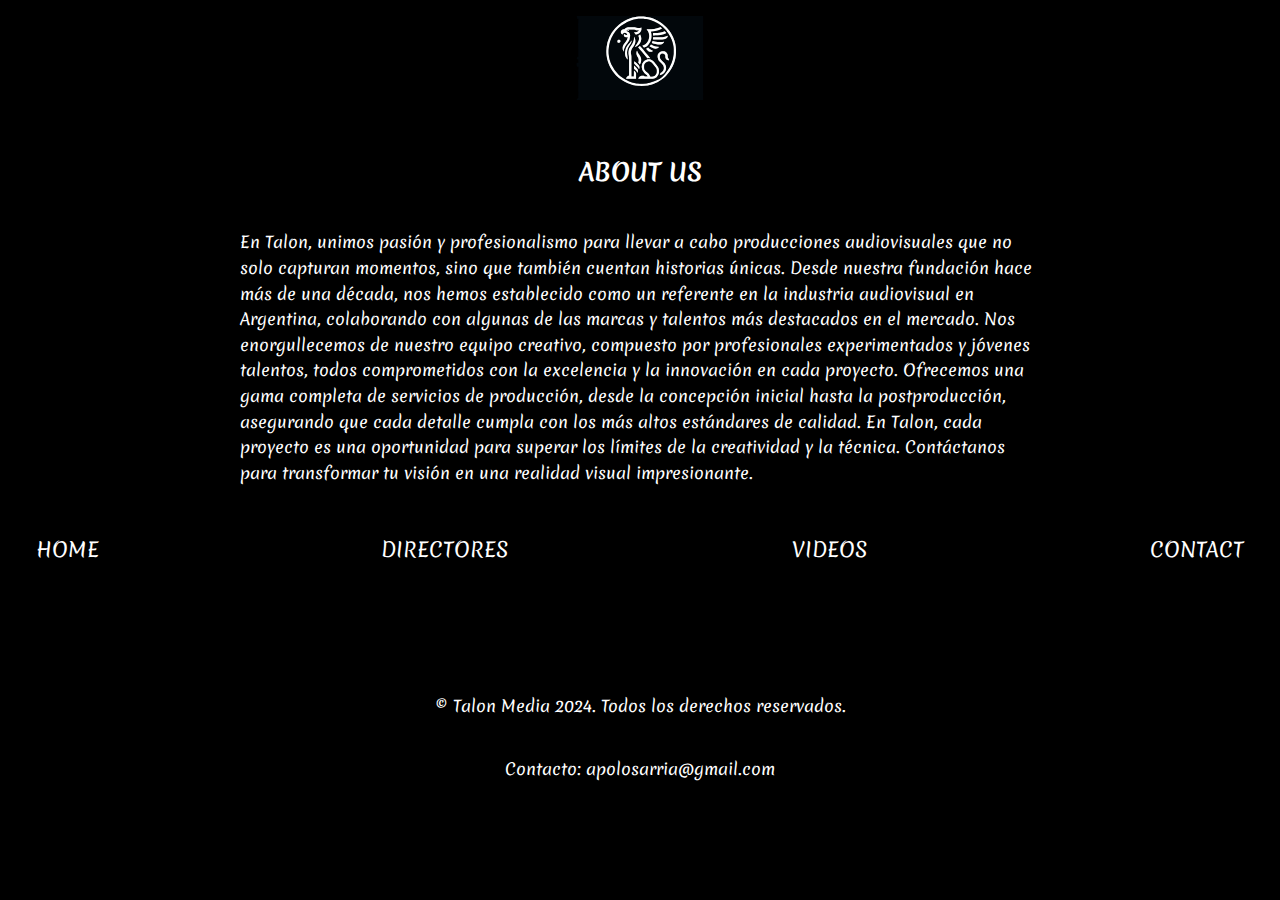
<file: aboutus.html>
<!DOCTYPE html>
<html lang="es">
<head>
    <meta charset="UTF-8">
    <meta name="viewport" content="width=device-width, initial-scale=1, shrink-to-fit=no" />
    <link href="css/estilos.css" rel="stylesheet" />
</head>
<body>
    <header>
        <div id="logo">
            <img src="imagenes/html5_logo5.svg" alt="logo de sitio">
        </div>
    </header>
    <main>
        <section class="about-us">
            <h2>ABOUT US</h2>
            <p>
                En Talon, unimos pasión y profesionalismo para llevar a cabo producciones audiovisuales que no solo capturan momentos, sino que también cuentan historias únicas. Desde nuestra fundación hace más de una década, nos hemos establecido como un referente en la industria audiovisual en Argentina, colaborando con algunas de las marcas y talentos más destacados en el mercado. Nos enorgullecemos de nuestro equipo creativo, compuesto por profesionales experimentados y jóvenes talentos, todos comprometidos con la excelencia y la innovación en cada proyecto. Ofrecemos una gama completa de servicios de producción, desde la concepción inicial hasta la postproducción, asegurando que cada detalle cumpla con los más altos estándares de calidad. En Talon, cada proyecto es una oportunidad para superar los límites de la creatividad y la técnica. Contáctanos para transformar tu visión en una realidad visual impresionante.
            </p>
        </section>
        <ul class="nav-tabs">
            <li><a href="index.html">HOME</a></li>
            <li><a href="directores.html">DIRECTORES</a></li>
            <li><a href="videos.html">VIDEOS</a></li>
            <li><a href="contact.html">CONTACT</a></li>
        </ul>
    </main>
    <footer>
        <p>&copy; Talon Media 2024. Todos los derechos reservados.</p>
        <p>Contacto: apolosarria@gmail.com</p>
    </footer>
</body>
</html>
</file>
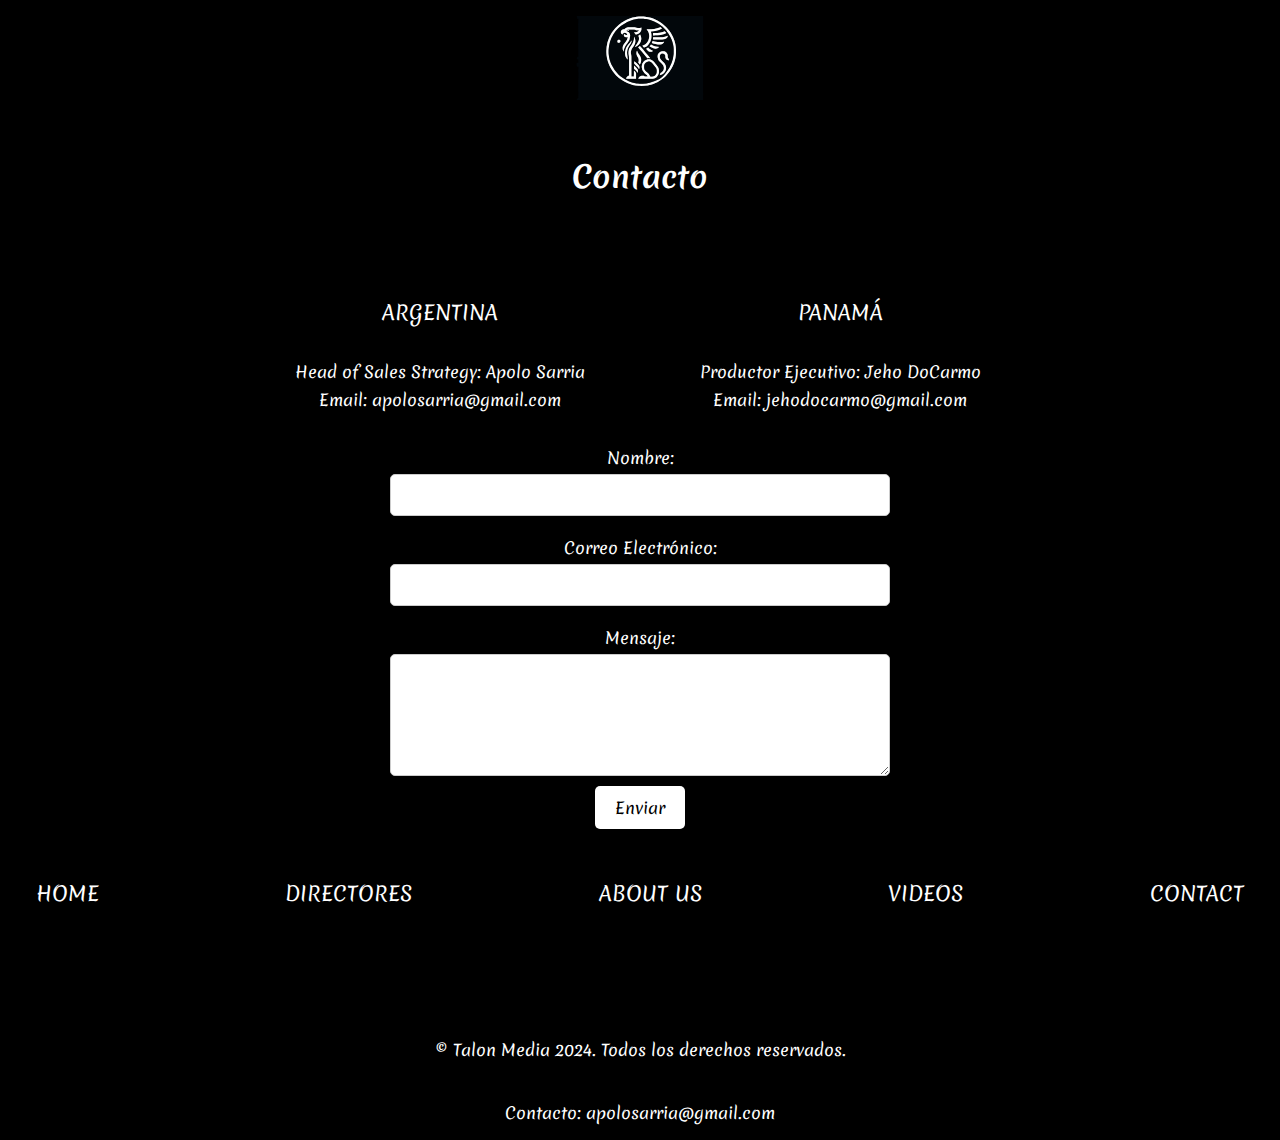
<file: contact.html>
<!DOCTYPE html>
<html lang="es">
<head>
    <title>Contacto - Talon Media</title>
    <meta charset="UTF-8">
    <meta name="viewport" content="width=device-width, initial-scale=1, shrink-to-fit=no" />
    <link rel="preconnect" href="https://fonts.googleapis.com">
    <link rel="preconnect" href="https://fonts.gstatic.com" crossorigin>
    <link href="https://fonts.googleapis.com/css2?family=Merienda:wght@300;400;700;900&display=swap" rel="stylesheet">
    <link href="css/estilos.css" rel="stylesheet" />
</head>
<body>
    <header>
        <div id="logo">
            <img src="imagenes/html5_logo5.svg" alt="logo de sitio">
        </div>
    </header>
    <main>
        <section class="contacto">
            <h1>Contacto</h1>
            <div class="contact-info">
                <div class="contact-column">
                    <h3>ARGENTINA</h3>
                    <p>Head of Sales Strategy: Apolo Sarria</p>
                    <p>Email: <a href="mailto:apolosarria@gmail.com">apolosarria@gmail.com</a></p>
                </div>
                <div class="contact-column">
                    <h3>PANAMÁ</h3>
                    <p>Productor Ejecutivo: Jeho DoCarmo</p>
                    <p>Email: <a href="mailto:magoleon@gmail.com">jehodocarmo@gmail.com</a></p>
                </div>
            </div>
            <form action="https://formsubmit.co/your-email@example.com" method="POST">
                <label for="name">Nombre:</label>
                <input type="text" id="name" name="name" required>
                
                <label for="email">Correo Electrónico:</label>
                <input type="email" id="email" name="email" required>
                
                <label for="message">Mensaje:</label>
                <textarea id="message" name="message" rows="5" required></textarea>
                
                <button type="submit">Enviar</button>
            </form>
        </section>
        <ul class="nav-tabs">
            <li><a href="index.html">HOME</a></li>
            <li><a href="directores.html">DIRECTORES</a></li>
            <li><a href="aboutus.html">ABOUT US</a></li>
            <li><a href="videos.html">VIDEOS</a></li>
            <li><a href="contact.html">CONTACT</a></li>
        </ul>
    </main>
    <footer>
        <p>&copy; Talon Media 2024. Todos los derechos reservados.</p>
        <p>Contacto: apolosarria@gmail.com</p>
    </footer>
</body>
</html>
</file>
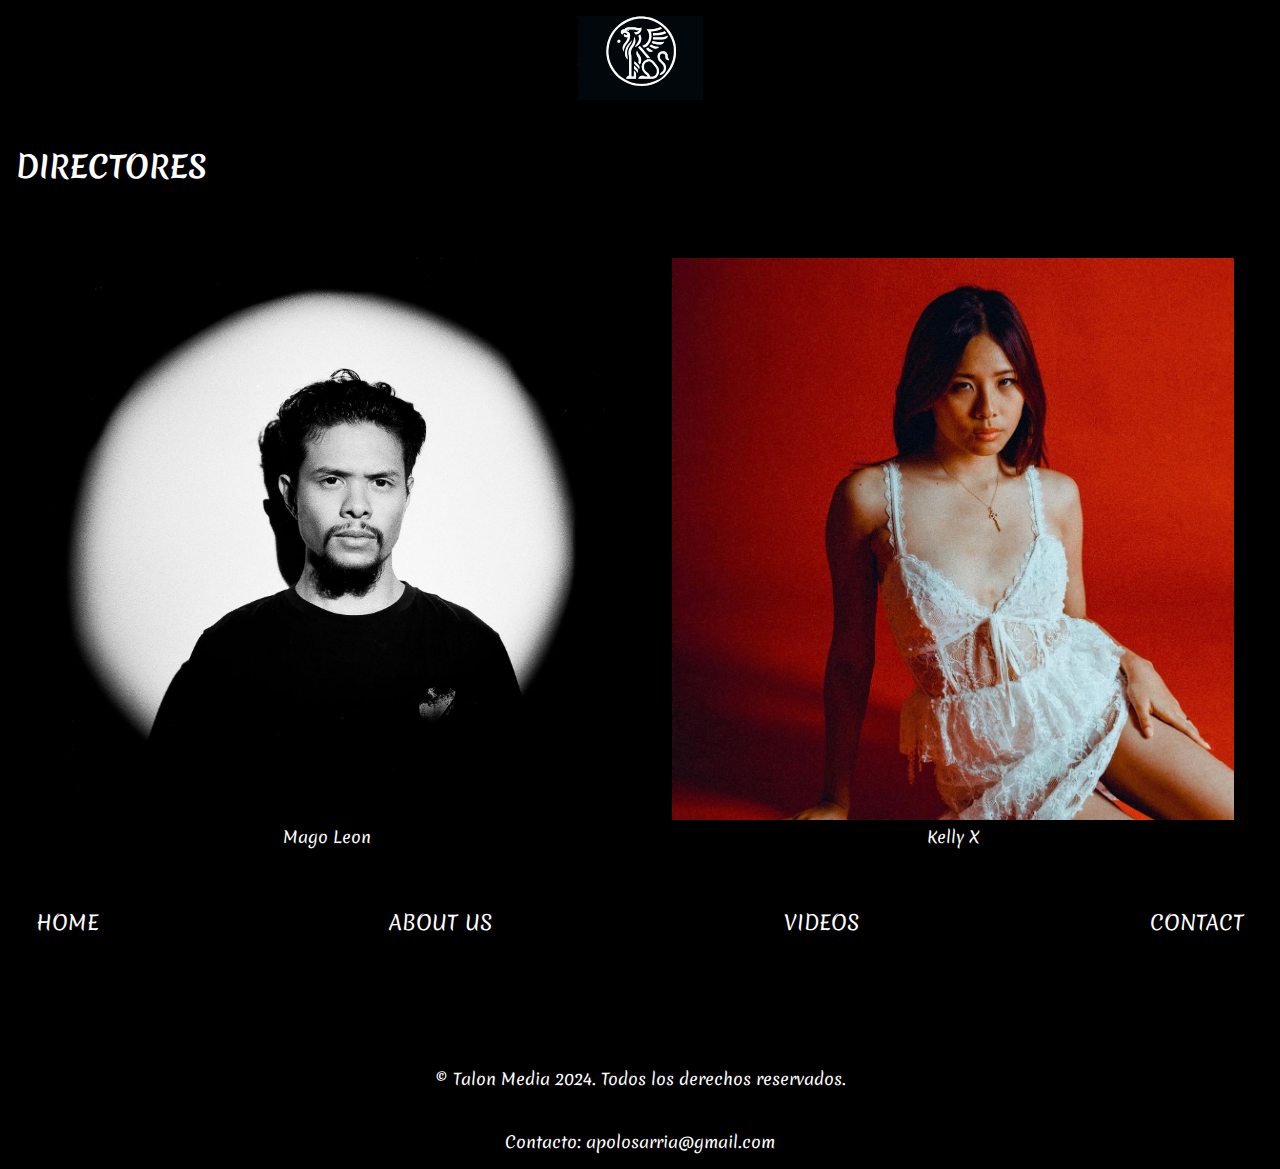
<file: directores.html>
<!DOCTYPE html>
<html lang="es">
<head>
    <meta charset="UTF-8">
    <meta name="viewport" content="width=device-width, initial-scale=1, shrink-to-fit=no" />
    <link rel="preconnect" href="https://fonts.googleapis.com">
    <link rel="preconnect" href="https://fonts.gstatic.com" crossorigin>
    <link href="https://fonts.googleapis.com/css2?family=Merienda:wght@300;400;700;900&display=swap" rel="stylesheet">
    <link href="css/estilos.css" rel="stylesheet" />
</head>
<body>
    <header>
        <div id="logo">
            <img src="imagenes/html5_logo5.svg" alt="logo de sitio">
        </div>
    </header>
    <main>
        <section class="directores">
            <h1>DIRECTORES</h1>
            <div class="directores-container">
                <figure>
                    <img src="imagenes/html5_directores4.jpeg" alt="Mago Leon">
                    <figcaption>Mago Leon</figcaption>
                </figure>
                <figure>
                    <img src="imagenes/html5_directores3.jpeg" alt="Kelly X">
                    <figcaption>Kelly X</figcaption>
                </figure>
            </div>
        </section>
        <ul class="nav-tabs">
            <li><a href="index.html">HOME</a></li>
            <li><a href="aboutus.html">ABOUT US</a></li>
            <li><a href="videos.html">VIDEOS</a></li>
            <li><a href="contact.html">CONTACT</a></li>
        </ul>
    </main>
    <footer>
        <p>&copy; Talon Media 2024. Todos los derechos reservados.</p>
        <p>Contacto: apolosarria@gmail.com</p>
    </footer>
</body>
</html>
</file>
<file: css/estilos.css>
/* Reglas generales */
@charset "utf-8";
@import url('https://fonts.googleapis.com/css2?family=Merienda:wght@300;400;700;900&display=swap');
* {
    margin: 0;
    padding: 0;
    border: 0;
    box-sizing: border-box;
    font-family: "Merienda", cursive;
    font-optical-sizing: auto;
}
body {
    background: #000000;
    color: #ffffff;
    padding: 1em;
    text-align: center;
}
a {
    color: #ffffff;
    text-decoration: none;
}
a:hover {
    text-decoration: underline;
}
h1, h2 {
    font-size: 24px;
    margin-top: 20px;
    margin-bottom: 20px;
    font-weight: 700;
}
h1 {
    font-size: 30px;
    margin-bottom: 20px;
    font-weight: 700;
}
h3 {
    font-size: 20px;
    margin: 33px;
    margin-top: 60px;
    font-weight: 400;
}
h5 {
    font-size: 30px;
    text-align: right;
    margin: 10px;
    font-weight: 400;
}
h6 {
    font-size: 30px;
    display: flex;
    justify-content: left;
    margin: 10px;
    font-weight: 400;
}
h7 {
    margin-inline-start: 30px;
    font-size: 30px;
    text-align: center;
    font-weight: 400;
}
#logo img {
    width: 150px;
}
figure {
    width: 100%;
    margin: 30px auto;
    text-align: center;
}
figure img {
    width: 100%;
    height: auto;
}
.videos {
    margin: 50px auto;
    max-width: 800px;
}
.videos h1 {
    text-align: center;
}
.videos-container {
    display: flex;
    flex-direction: column;
    gap: 20px;
}
.videos figcaption {
    margin-top: 10px;
    font-size: 18px;
    font-weight: 700;
}
.about-us {
    margin: 50px auto;
    max-width: 800px;
    text-align: left;
}
.about-us h2 {
    text-align: center;
}
.about-us p {
    margin-top: 20px;
    line-height: 1.6;
    font-weight: 400;
}
.contacto {
    margin: 50px auto;
    max-width: 800px;
    text-align: center;
}
.contacto h1 {
    text-align: center;
}
.contact-info {
    display: flex;
    justify-content: center;
    margin: 20px 0;
}
.contact-column {
    width: 50%;
    padding: 0 20px;
}
.contact-column p {
    margin: 5px 0;
}
form {
    display: flex;
    flex-direction: column;
    align-items: center;
    margin-top: 20px;
}
form label {
    margin: 10px 0 5px;
}
form input, form textarea {
    width: 100%;
    max-width: 500px;
    padding: 10px;
    margin-bottom: 10px;
    border: 1px solid #ccc;
    border-radius: 5px;
}
form button {
    background-color: #ffffff;
    color: #000000;
    padding: 10px 20px;
    border: none;
    border-radius: 5px;
    cursor: pointer;
    font-size: 16px;
}
form button:hover {
    background-color: #cccccc;
}
.nav-tabs {
    list-style: none;
    padding: 0;
    display: flex;
    flex-direction: column;
    align-items: center;
    justify-content: space-between;
    height: auto;
    margin-top: 50px;
}
.nav-tabs li {
    display: block;
    margin: 10px 0;
}
.nav-tabs a {
    color: #ffffff;
    text-decoration: none;
    font-size: 20px;
    padding: 10px;
    transition: background-color 0.3s, color 0.3s;
    font-weight: 400;
}
.nav-tabs a:hover {
    background-color: #ffffff;
    color: #000000;
    border-radius: 5px;
}
main {
    padding-bottom: 50px;
}
@media only screen and (min-width: 601px) {
    .nav-tabs {
        flex-direction: row;
        margin-top: 30px;
    }
    .nav-tabs li {
        margin: 0 10px;
    }
    .videos-container {
        flex-direction: row;
        justify-content: space-between;
    }
    .videos {
        text-align: left;
    }
    .directores-container {
        display: flex;
        flex-direction: row;
        justify-content: space-between;
    }
    .directores {
        text-align: left;
    }
    figure {
        width: 45%;
        margin: 30px;
    }
    h1, h2 {
        margin-top: 40px;
        margin-bottom: 40px;
    }
    .video-container, .nav-tabs {
        margin-bottom: 40px;
    }
    .about-us p {
        margin-bottom: 40px;
    }
    footer p {
        margin-top: 40px;
    }
}
@media only screen and (max-width: 600px) {
    body {
        padding: 1em;
    }
    .nav-tabs {
        height: auto;
    }
    .contact-info {
        flex-direction: column;
    }
    .contact-column {
        width: 100%;
        margin-bottom: 20px;
        padding: 0;
    }
    .videos-container {
        flex-direction: column;
        align-items: center;
    }
    .videos {
        text-align: center;
    }
    .directores-container {
        flex-direction: column;
        align-items: center;
    }
    .directores {
        text-align: center;
    }
    figure {
        width: 100%;
    }
}
.video-container {
    width: 100%;
    max-width: 560px;
    margin: 0 auto;
}
video {
    width: 100%;
    height: auto;
}
</file>
